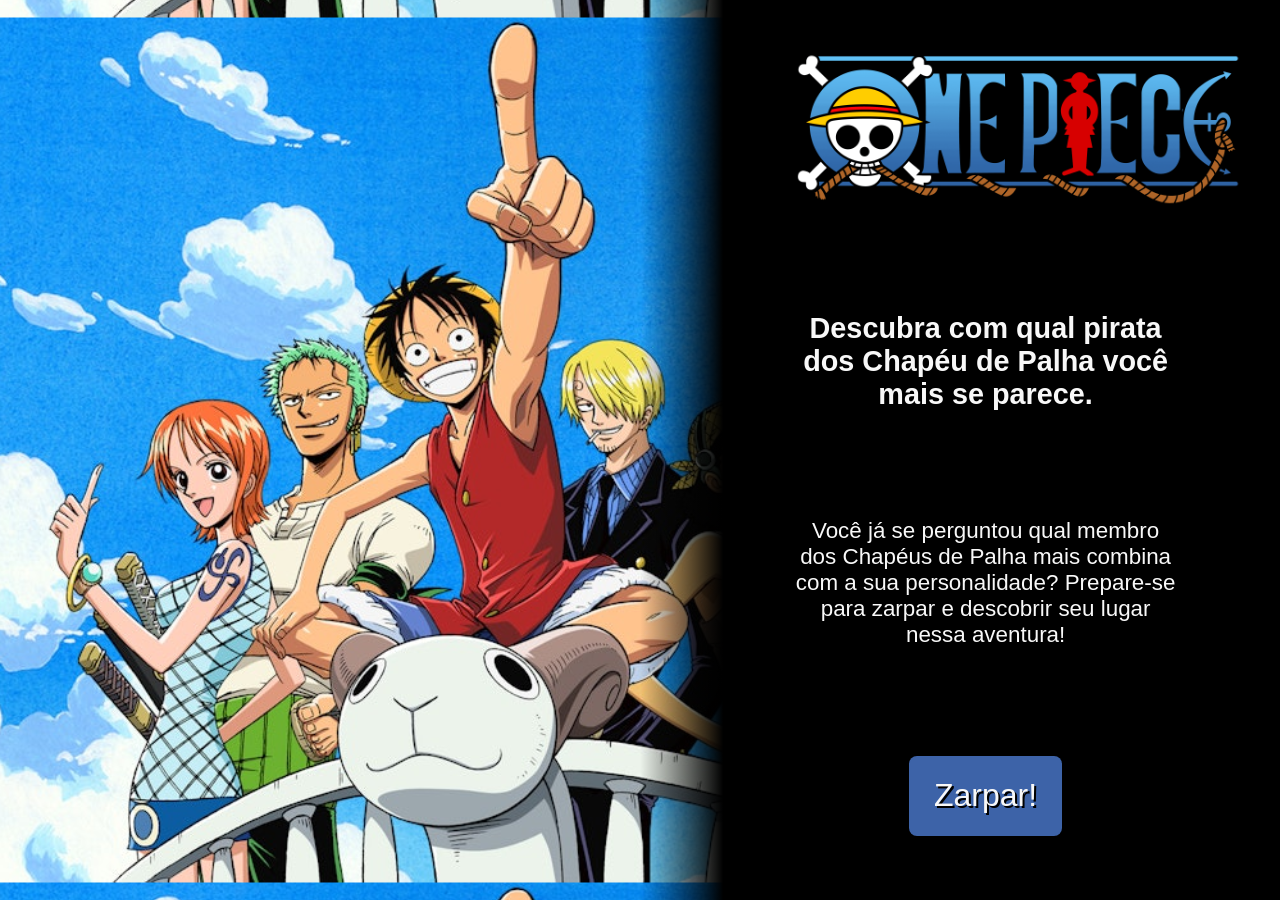
<file: index.html>
<!DOCTYPE html>
<html lang="pt-br">

<head>
    <meta charset="UTF-8">
    <meta name="viewport" content="width=device-width, initial-scale=1.0">
    <link rel="stylesheet" href="css/base.css">
    <link rel="stylesheet" href="css/index.css">
    <title>Quiz de Personagem</title>
</head>

<body>
    <main>
        <h1>
            <img class="logo" src="assets/images/one-piece-logo.png" alt="One Piece">
        </h1>
        <h2>Descubra com qual pirata dos Chapéu de Palha você mais se parece.</h2>
        <p>
            Você já se perguntou qual membro dos Chapéus de Palha mais combina com a sua personalidade?
            Prepare-se para zarpar e descobrir seu lugar nessa aventura!
        </p>
        <a href="html/quiz.html" class="start-button">Zarpar!</a>
    </main>
</body>

</html>
</file>
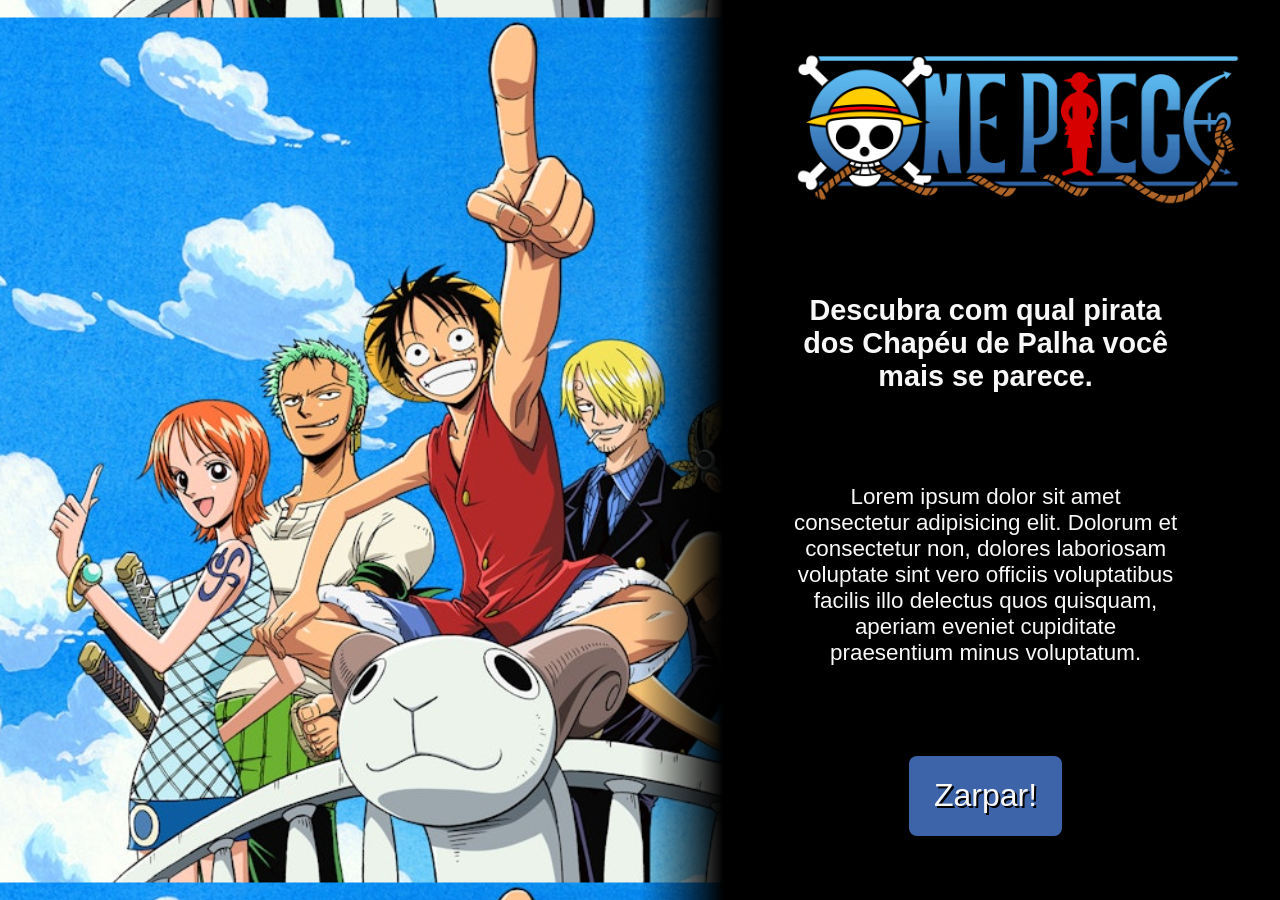
<file: html/index.html>
<!DOCTYPE html>
<html lang="pt-br">
<head>
    <meta charset="UTF-8">
    <meta name="viewport" content="width=device-width, initial-scale=1.0">
    <link rel="stylesheet" href="../css/base.css">
    <link rel="stylesheet" href="../css/index.css">
    <title>Quiz de Personagem</title>
</head>
<body>
    <main>
        <h1>
            <img class="logo" src="../assets/images/one-piece-logo.png" alt="One Piece">
        </h1>
        <h2>Descubra com qual pirata dos Chapéu de Palha você mais se parece.</h2>
        <p>
            Lorem ipsum dolor sit amet consectetur adipisicing elit.
            Dolorum et consectetur non, dolores laboriosam voluptate
            sint vero officiis voluptatibus facilis illo delectus quos quisquam,
            aperiam eveniet cupiditate praesentium minus voluptatum.
        </p>
        <a href="quiz.html" class="start-button">Zarpar!</a>
    </main>
</body>
</html>
</file>
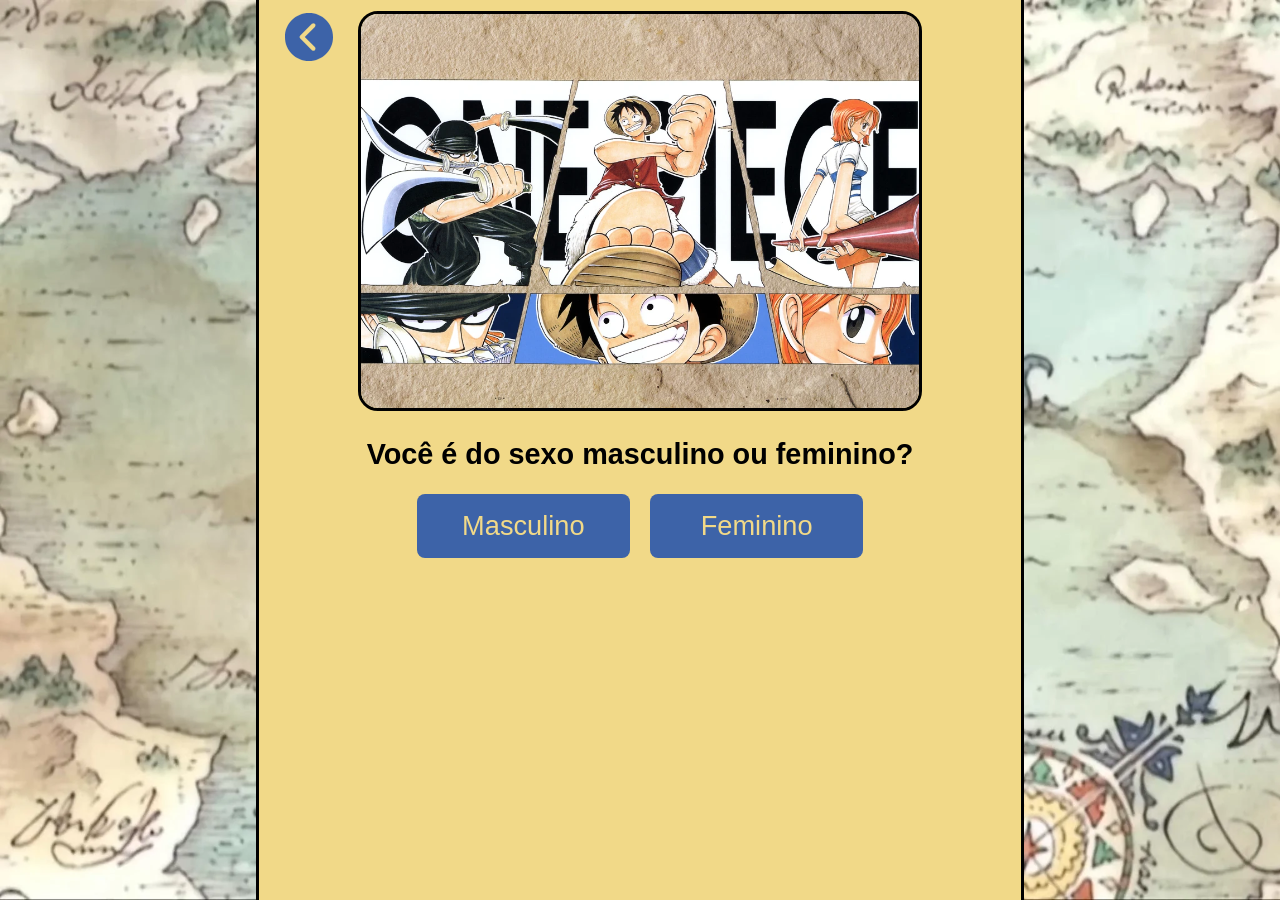
<file: html/quiz.html>
<!DOCTYPE html>
<html lang="pt-br">
<head>
    <meta charset="UTF-8">
    <meta name="viewport" content="width=device-width, initial-scale=1.0">
    <link rel="stylesheet" href="../css/base.css">
    <link rel="stylesheet" href="../css/quiz.css">
    <title>Quiz de Personagem</title>
</head>
<body>
    <main>
        <a id="bck-btn" class="back-btn" href="../index.html"><img class="back-img" src="../assets/images/left-arrow.svg" alt="seta para voltar"></a>
        <div class="illustration-container">
            <img class="illustration"src="" alt="imagem ilustrativa">
        </div>
        <strong class="question"></strong>
        <div class="answers-container">
        </div>
    </main>

    <script type="module" src="../js/script.js"></script>
</body>
</html>
</file>
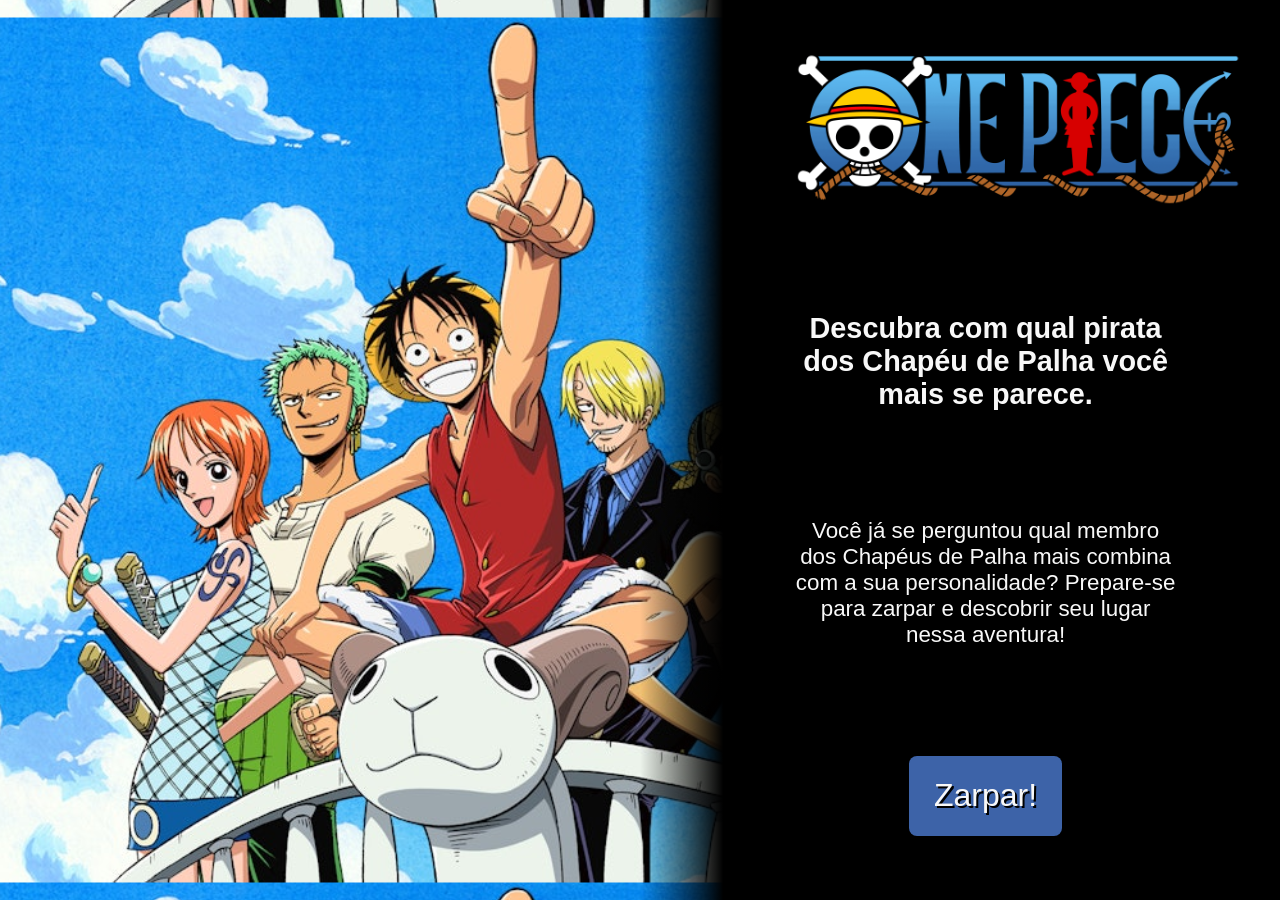
<file: html/results.html>
<!DOCTYPE html>
<html lang="pt-br">

<head>
    <meta charset="UTF-8">
    <meta name="viewport" content="width=device-width, initial-scale=1.0">
    <link rel="stylesheet" href="../css/base.css">
    <link rel="stylesheet" href="../css/results.css">
    <title>Quiz de Personagem</title>
</head>

<body>
    <img class="result-char-img" src="">
    <main>
        <a id="bck-btn" class="back-btn" href="../index.html"><img class="back-img"
                src="../assets/images/left-arrow.svg" alt="seta para voltar"></a>
        <img class="result-logo" src="../assets/images/resultado-logo.png" alt="">
        <p class="char-announcement"></p>
        <p class="char-description"></p>
        <p class="points-announcement"></p>
    </main>

    <script type="module" src="../js/results.js"></script>
</body>

</html>
</file>
<file: css/base.css>
* {
    box-sizing: border-box;
    font-family: 'Lucida Sans', 'Lucida Sans Regular', 'Lucida Grande', 'Lucida Sans Unicode', Geneva, Verdana, sans-serif;
}

body {
    margin: 0;
    display: flex;
}
</file>
<file: css/index.css>
body {
    justify-content: flex-end;
    background-image: url("../assets/images/background.png");
    background-repeat: repeat;
    background-size: contain;
    background-position: left;
}

.logo{
    align-self: center;
    width: 20em;
}

h1 {
    all: unset;
}

h2 {
    margin: auto;
    font-size: 1.8rem;
}

main {
    display: flex;
    flex-direction: column;
    background: linear-gradient(to right, transparent, black 13%) ;
    color: #f8f8f8;
    text-align: center;
    font-size: 1.4rem;
    width: 50%;
    height: 100vh;
    padding: 2rem 8% 4rem 12%;
}

.start-button {
    display: flex;
    align-items: center;
    justify-content: center;
    align-self: center;
    width: 40%;
    height: 5rem;
    margin-top: auto;
    border: none;
    border-radius: 8px;
    background: #3d63a8;
    font-size: 2rem;
    text-shadow: 2px 2px black;
    text-decoration: none;
    color:#f8f8f8;
}
</file>
<file: css/quiz.css>
body {
    background-image: url("../assets/images/background-map.webp");
    background-repeat: repeat;
    background-size: cover;
}

main {
    display: flex;
    flex-direction: column;
    align-items: center;
    margin: auto;
    background-color: rgb(241, 217, 136);
    width: 60%;
    min-height: 100vh;
    border-left: solid 3px black;
    border-right: solid 3px black;
}

.back-btn {
    width: 3rem;
    align-self: flex-start;
    position: absolute;
    margin-left: 2%;
    margin-top: 1%;
}

.back-img {
    width: inherit;
}

.illustration {
    margin-top: 2%;
    max-width: 630px;
    height: 400px;
    border: solid 3px black;
    border-radius: 20px;
}

.question {
    margin: 3%;
    font-size: 1.8rem;
}

.answers-container {
    display: flex;
    flex-wrap: wrap;
    justify-content: center;
    width: 70%;
    gap: 20px;
    margin-bottom: 3%;
}
.answer-button {
    width: 40%;
    min-height: 4rem;
    margin-top: auto;
    border: none;
    border-radius: 8px;
    background:  #3d63a8;
    font-size: 1.7rem;
    text-decoration: none;
    color: rgb(241, 217, 136);
}
</file>
<file: css/results.css>
body {
    justify-content: flex-end;
    background-image: url("../assets/images/background-map.webp");
    background-repeat: repeat;
    background-size: contain;
    background-position: left;
}


main {
    position: relative;
    display: flex;
    flex-direction: column;
    background: linear-gradient(to right, transparent, black 13%);
    color: #f8f8f8;
    text-align: center;
    font-size: large;
    width: 50%;
    min-height: 100vh;
    padding: 2rem 8% 4rem 12%;
}

.back-btn img {
    width: 3rem;
    position: absolute;
    top: 1rem;
    left: 15%;
    z-index: 10;
}


.result-char-img {
    max-height: 90vh;
    margin: auto;
    filter: drop-shadow(0px 0px 15px black)
}

.char-announcement {
    margin-top: 10%;
    margin-bottom: 10%;
    font-size: 1.8rem;
    font-weight: bold;
}

.char-description {
    font-size: 1.4rem;
}

.result-logo {
    align-self: center;
    margin-top: 10%;
    width: 25em;
}
</file>
